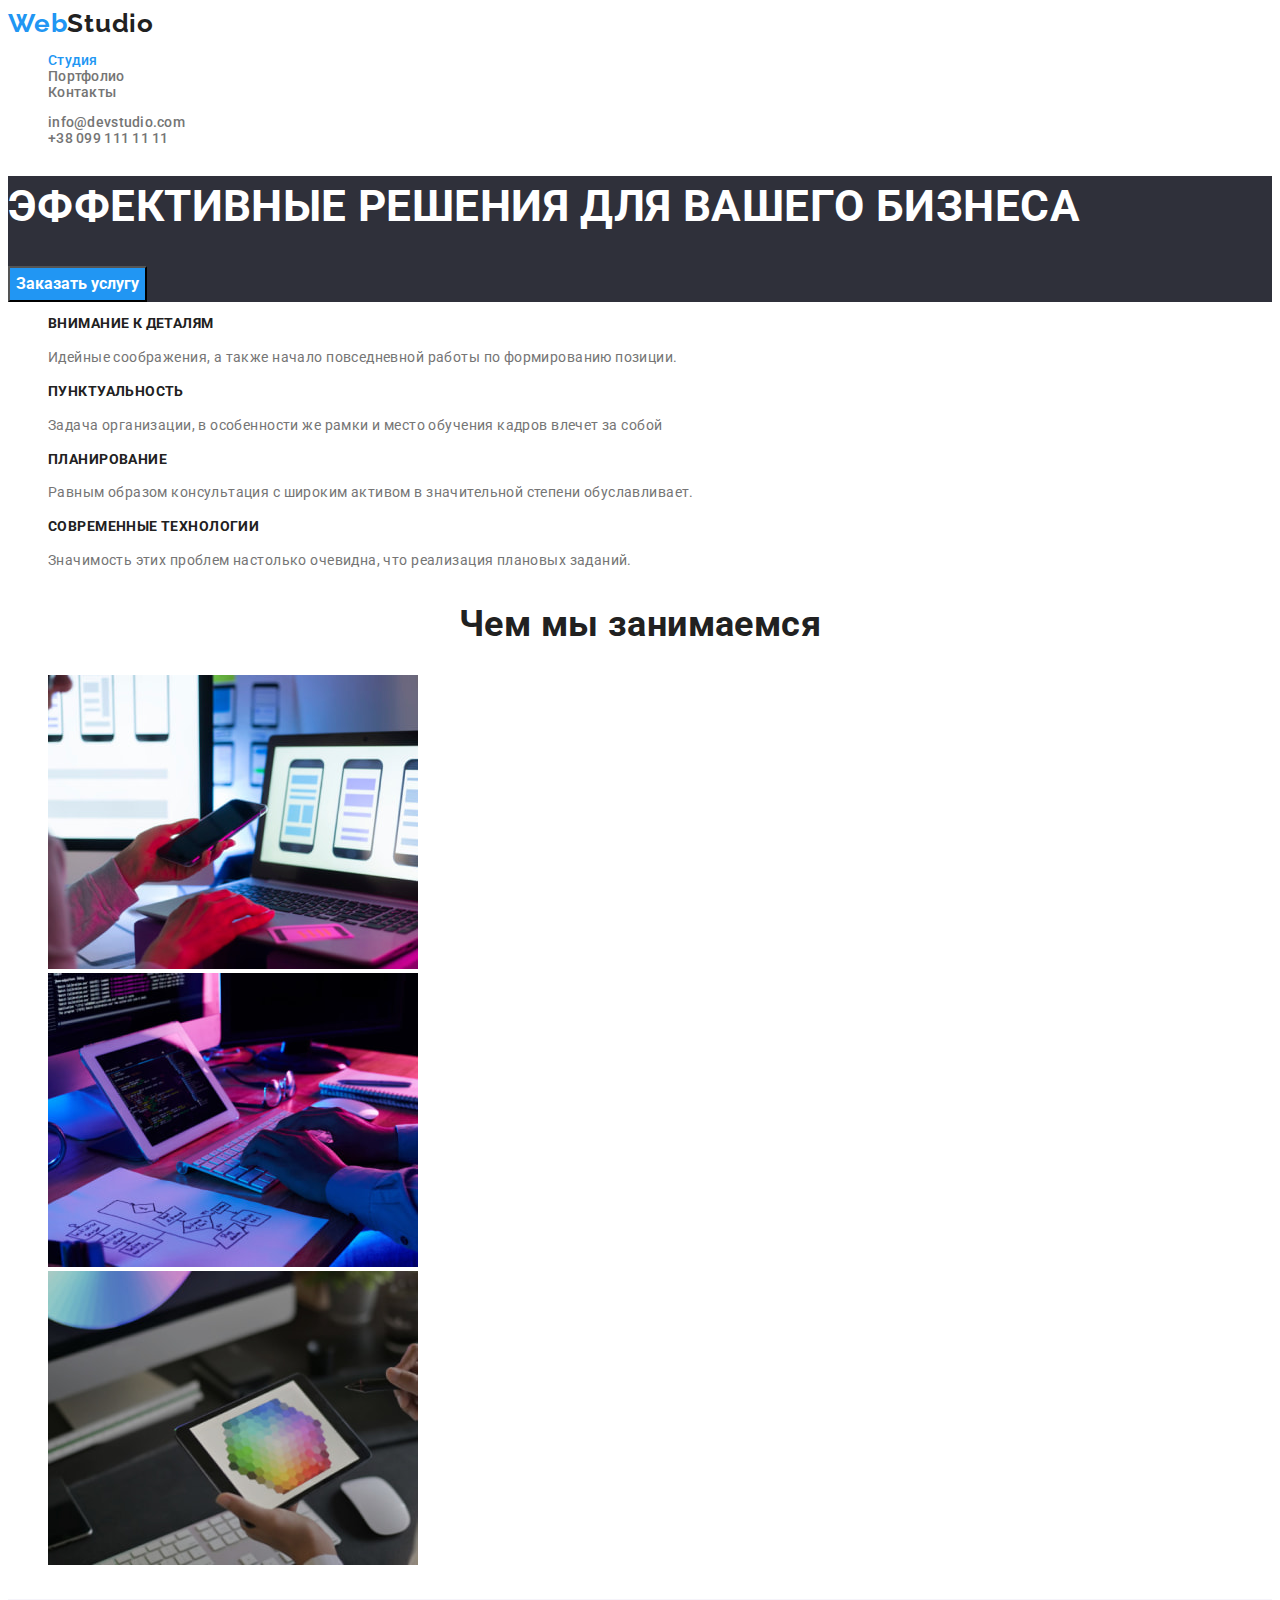
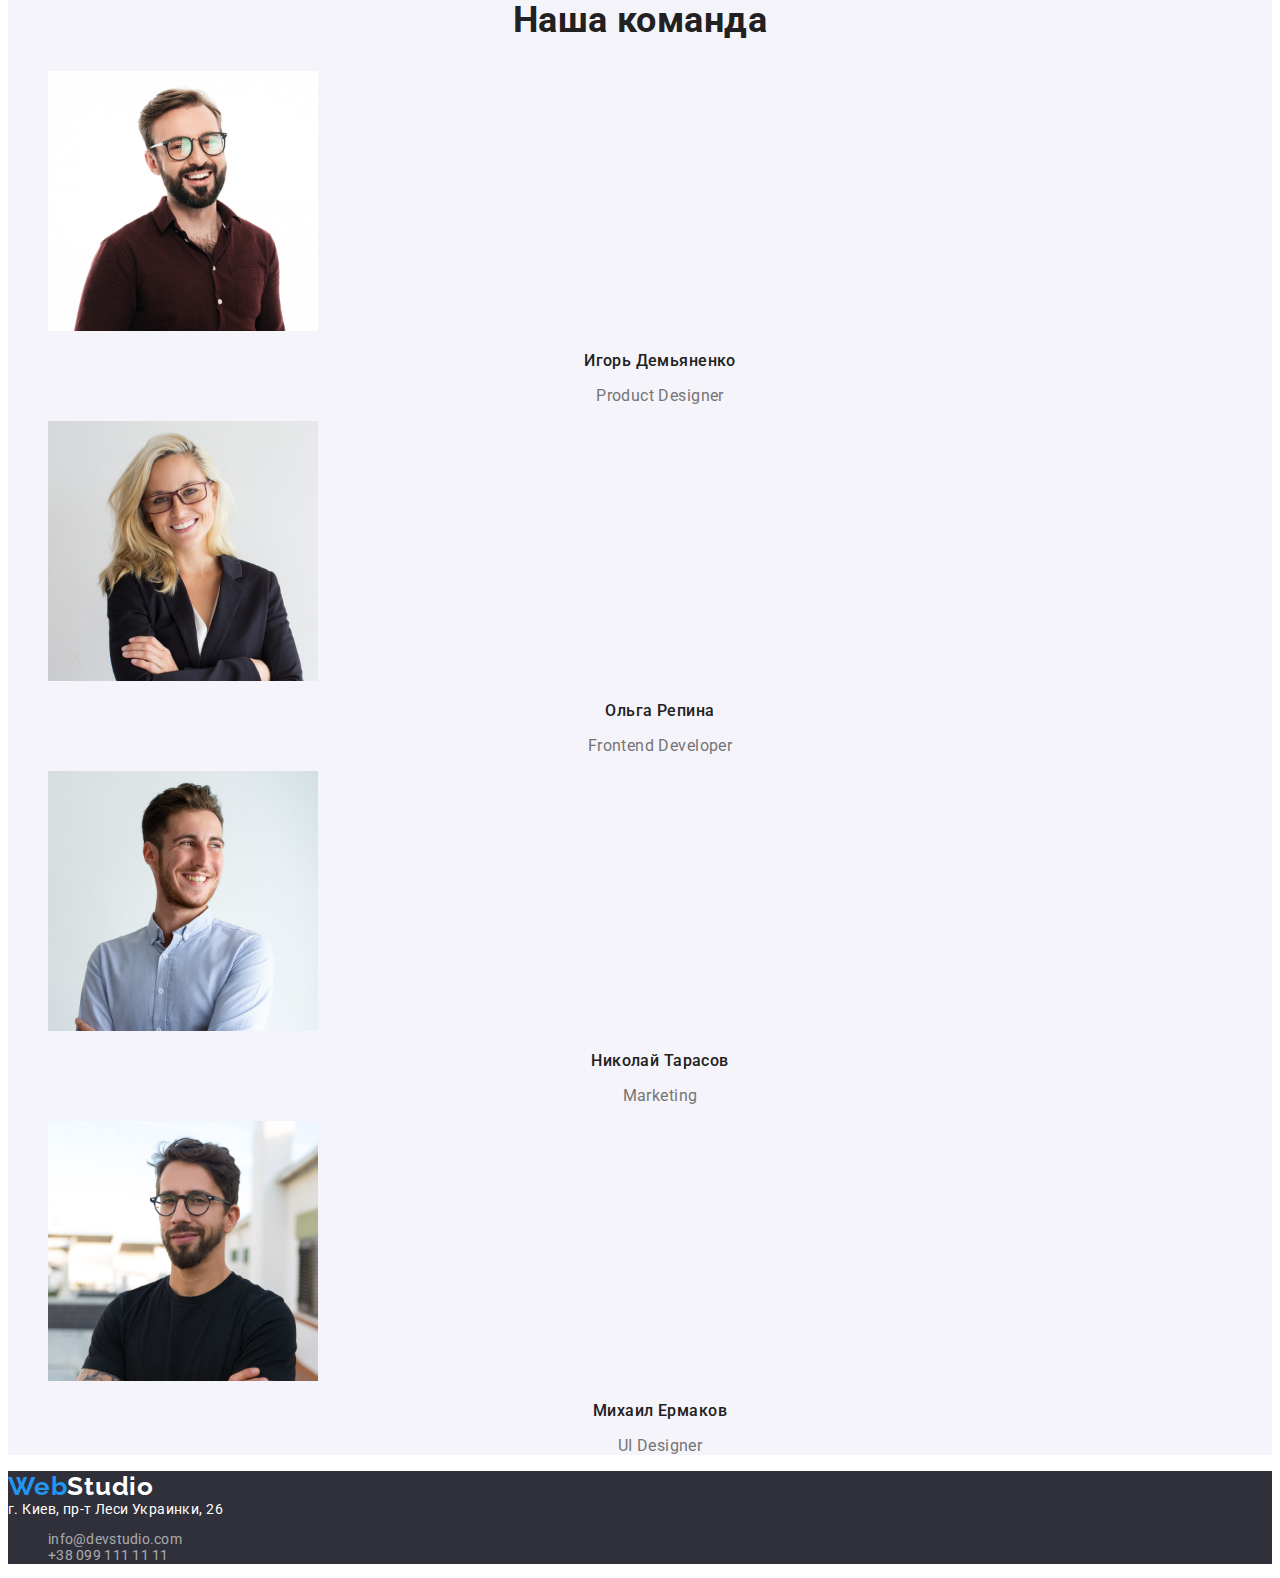
<file: index.html>
<!DOCTYPE html>
<html lang="ru">
  <head>
    <meta charset="UTF-8" />
    <meta http-equiv="X-UA-Compatible" content="IE=edge" />
    <meta name="viewport" content="width=device-width, initial-scale=1.0" />
    <title>Web WebStudio</title>
    <link rel="preconnect" href="https://fonts.googleapis.com" />
    <link rel="preconnect" href="https://fonts.gstatic.com" crossorigin />
    <link
      href="https://fonts.googleapis.com/css2?family=Roboto:wght@400;500;700;900&display=swap&family=Raleway:wght@700&display=swap"
      rel="stylesheet"
    />
    <link rel="stylesheet" href="./css/styles.css" />
  </head>
  <header>
    <a class="logo-link" href="" lang="en">Web<span class="logo-accent">Studio</span></a>
    <nav>
      <ul class="list">
        <li><a href="./index.html" target="_self" class="list-link current">Студия</a></li>
        <li><a href="./portfolio.html" target="_self" class="list-link header">Портфолио</a></li>
        <li><a href="/*Активная_ссылка*/" target="_blank" class="list-link header">Контакты</a></li>
      </ul>
    </nav>
    <ul class="list">
      <li>
        <a href="mailto:infi@example.com" class="list-link header">info@devstudio.com</a>
      </li>
      <li><a href="tel:+380991111111" class="list-link header">+38 099 111 11 11</a></li>
    </ul>
  </header>
  <main class="main-bgr">
    <!--герой - Основные разделы-->
    <section class="section-hero">
      <!--Шапка-->
      <h1 class="hero-title">Эффективные решения для вашего бизнеса</h1>
      <button type="button" class="button hero">Заказать услугу</button>
    </section>
    <section class="features">
      <!--Особенности-->
      <ul class="list">
        <li>
          <h3 class="features-title">Внимание к деталям</h3>
          <p class="features-text">
            Идейные соображения, а также начало повседневной работы по формированию позиции.
          </p>
        </li>
        <li>
          <h3 class="features-title">Пунктуальность</h3>
          <p class="features-text">
            Задача организации, в особенности же рамки и место обучения кадров влечет за собой
          </p>
        </li>
        <li>
          <h3 class="features-title">Планирование</h3>
          <p class="features-text">
            Равным образом консультация с широким активом в значительной степени обуславливает.
          </p>
        </li>
        <li>
          <h3 class="features-title">Современные технологии</h3>
          <p class="features-text">
            Значимость этих проблем настолько очевидна, что реализация плановых заданий.
          </p>
        </li>
      </ul>
    </section>
    <section class="we">
      <!--Чем мы занимаемся-->
      <h2 class="we-title">Чем мы занимаемся</h2>
      <ul class="list">
        <li>
          <img
            src="./images/img1.jpg"
            alt="изображение планшета у пользователя"
            width="370"
            height="294"
          />
        </li>
        <li>
          <img
            src="./images/img2.jpg"
            alt="изображение гаджетов в руках пользователя"
            width="370"
            height="294"
          />
        </li>
        <li>
          <img
            src="./images/img3.jpg"
            alt="изображение палитры цветов на планшете в руках пользователя"
            width="370"
            height="294"
          />
        </li>
      </ul>
    </section>
    <section class="team">
      <!--Наша команда-->
      <h2 class="we-title">Наша команда</h2>
      <ul class="list">
        <li>
          <img src="./images/1.jpg" alt="фото Игоря Демьяненко" width="270" height="260" />
          <h3 class="team-title">Игорь Демьяненко</h3>
          <p lang="en" class="team-text">Product Designer</p>
        </li>
        <li>
          <img src="./images/2.jpg" alt="фото Ольги Репиной" width="270" height="260" />
          <h3 class="team-title">Ольга Репина</h3>
          <p lang="en" class="team-text">Frontend Developer</p>
        </li>
        <li>
          <img src="./images/3.jpg" alt="фото Николая Тарасова" width="270" height="260" />
          <h3 class="team-title">Николай Тарасов</h3>
          <p lang="en" class="team-text">Marketing</p>
        </li>
        <li>
          <img src="./images/4.jpg" alt="фото Михаила Ермакова" width="270" height="260" />
          <h3 class="team-title">Михаил Ермаков</h3>
          <p lang="en" class="team-text">UI Designer</p>
        </li>
      </ul>
    </section>
  </main>
  <footer class="footer-bgr">
    <!--Подвал-->
    <a class="logo-link" href="" lang="en">Web<span class="logo-accent-1">Studio</span></a>
    <address class="footer-address">
      г. Киев, пр-т Леси Украинки, 26
      <ul class="list">
        <li>
          <a href="mailto:infi@example.com" class="footer-link list-link">info@devstudio.com</a>
        </li>
        <li><a href="tel:+380991111111" class="footer-link list-link">+38 099 111 11 11</a></li>
      </ul>
    </address>
  </footer>
</html>
</file>
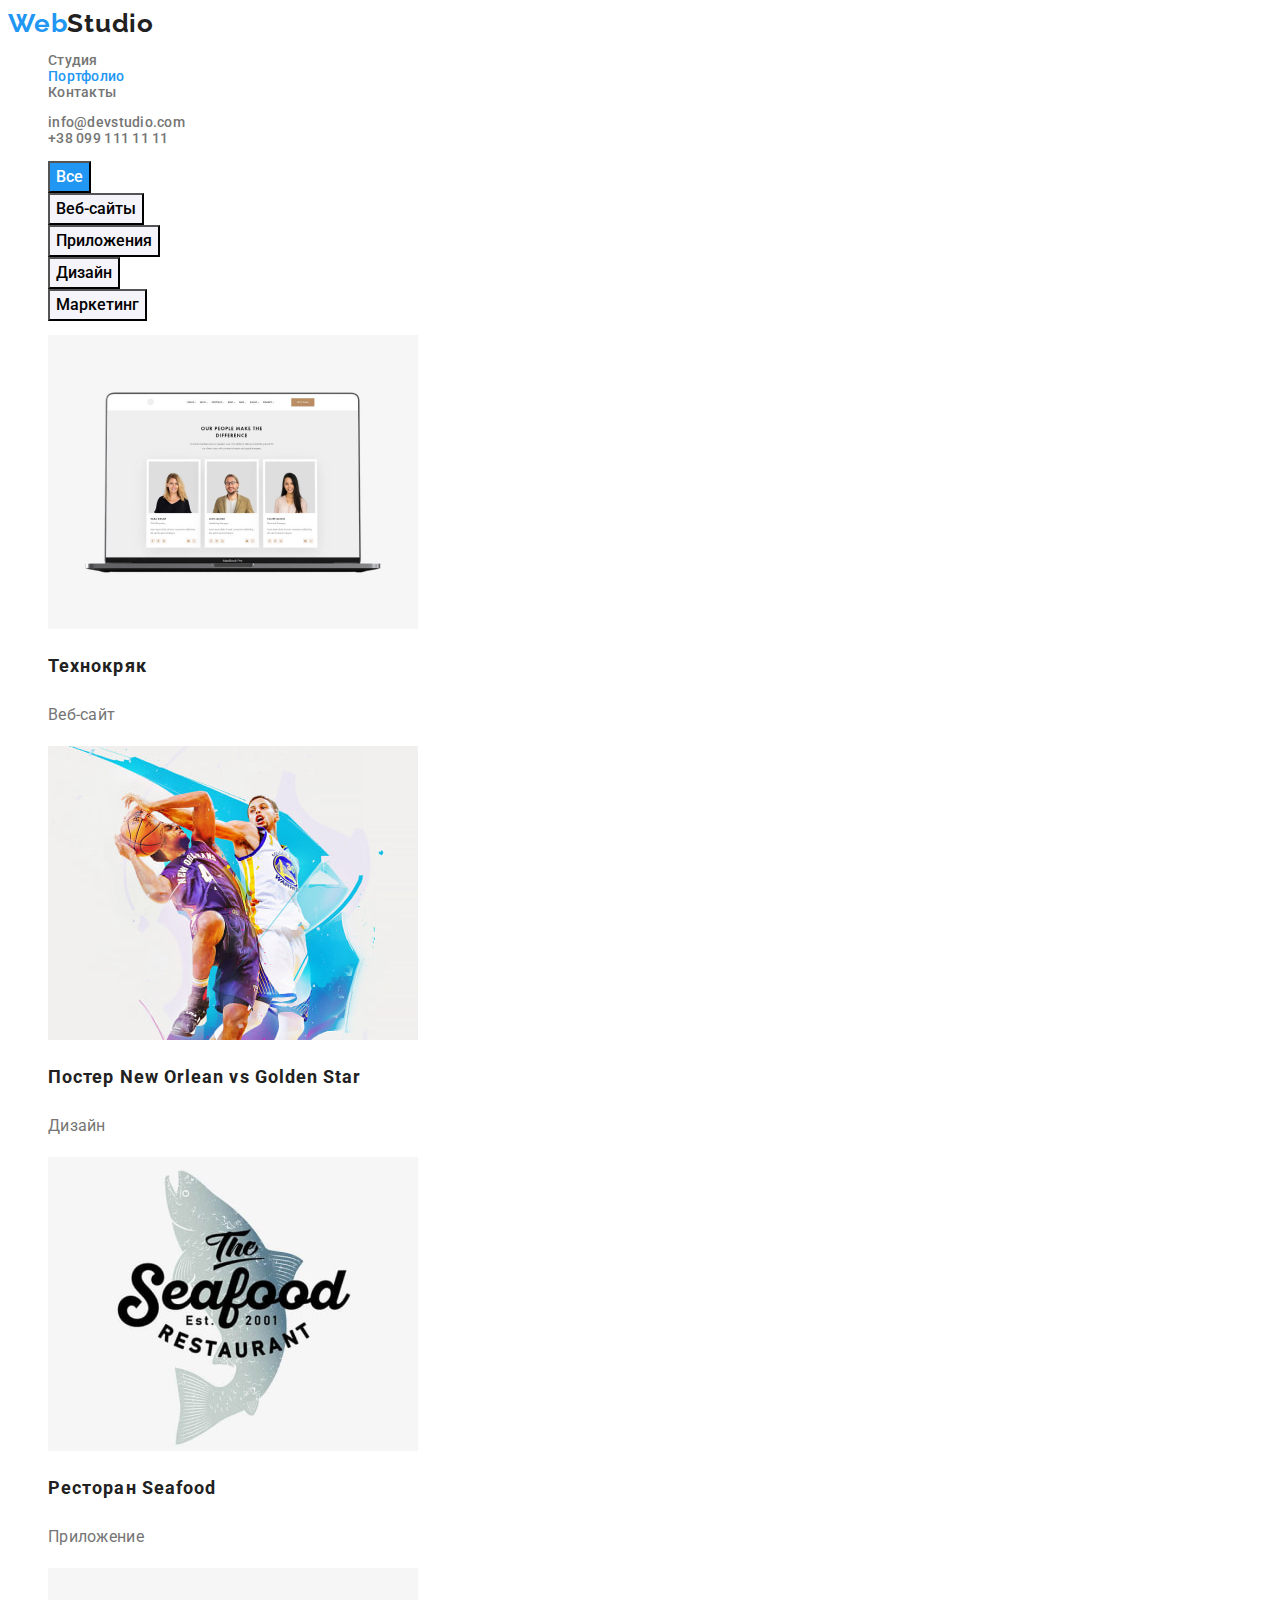
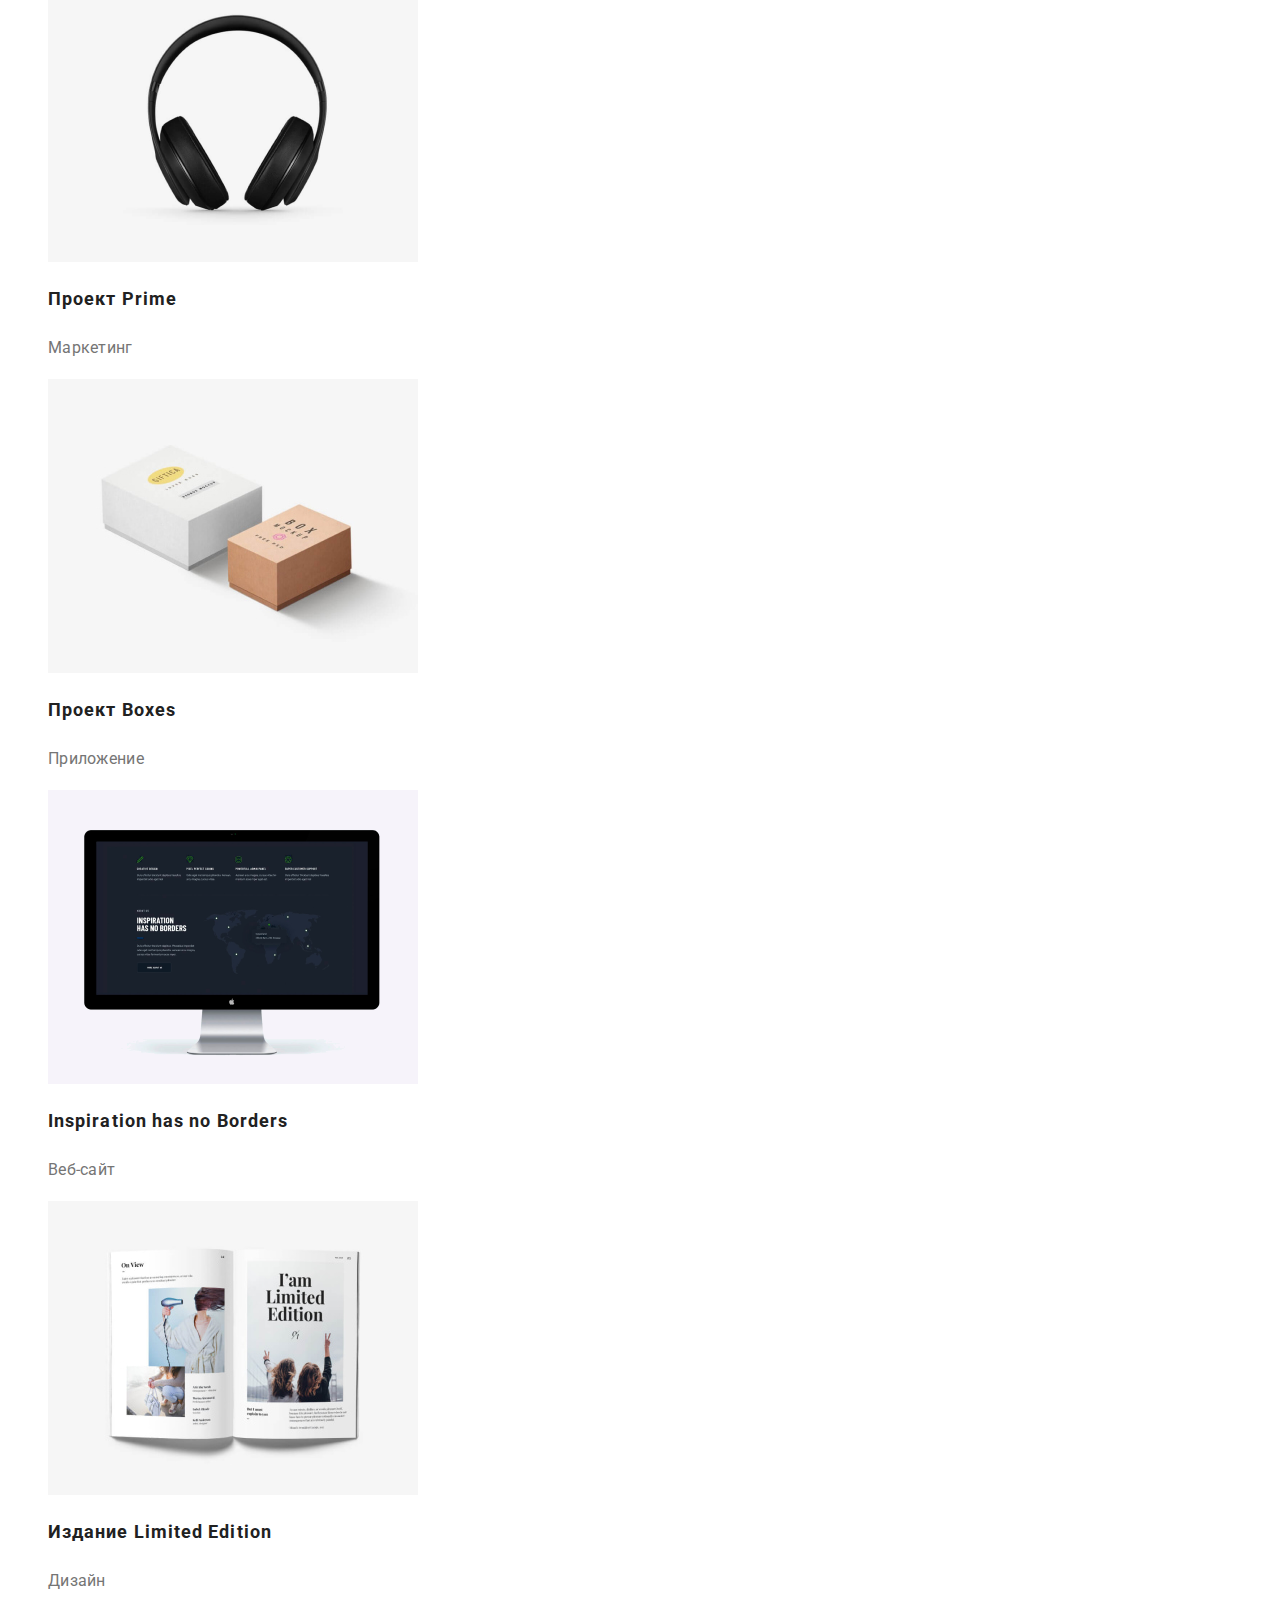
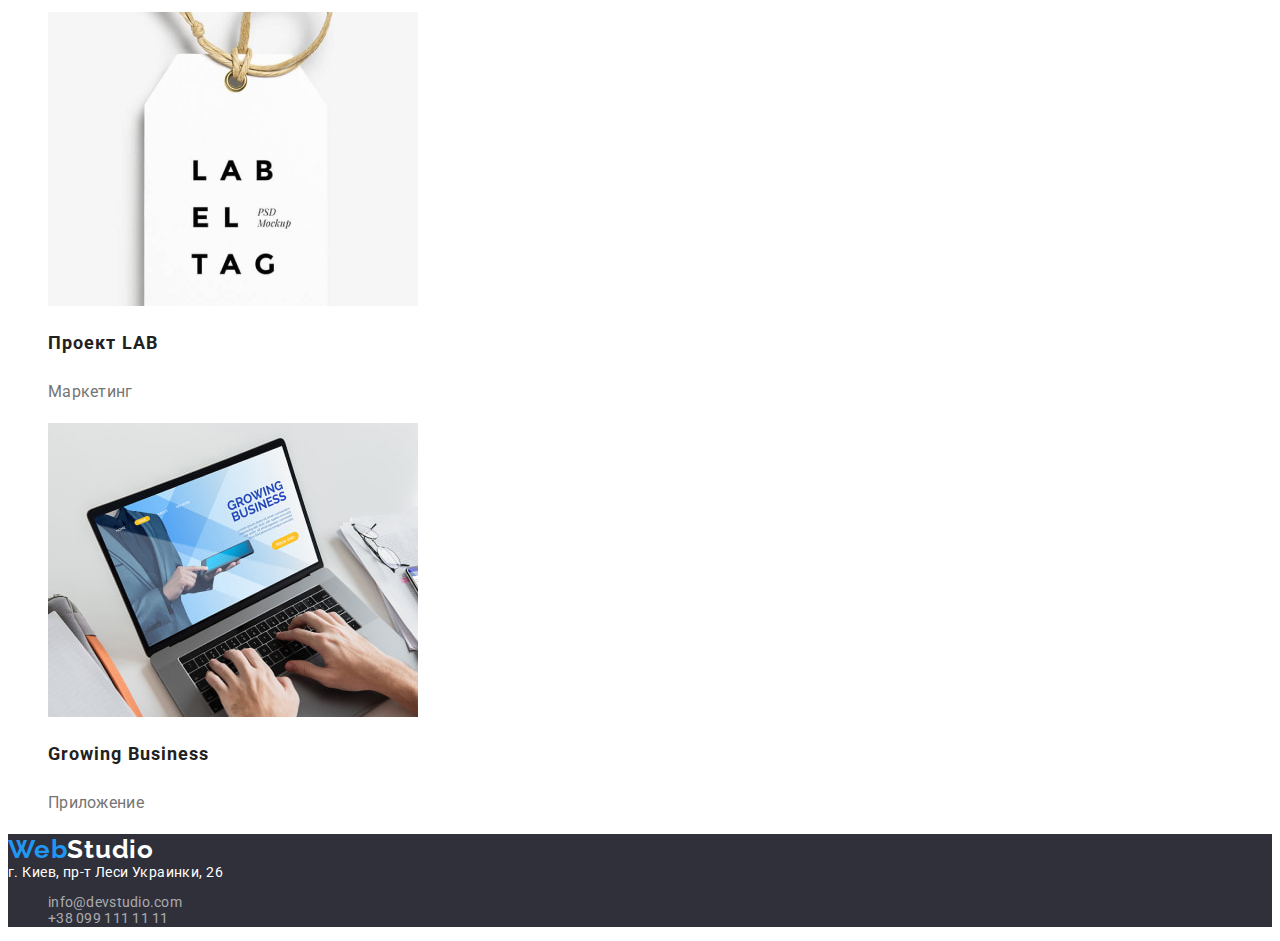
<file: portfolio.html>
<!DOCTYPE html>
<html lang="ru">
  <head>
    <meta charset="UTF-8" />
    <meta http-equiv="X-UA-Compatible" content="IE=edge" />
    <meta name="viewport" content="width=device-width, initial-scale=1.0" />
    <title>Portfolio</title>
    <link rel="preconnect" href="https://fonts.googleapis.com" />
    <link rel="preconnect" href="https://fonts.gstatic.com" crossorigin />
    <link
      href="https://fonts.googleapis.com/css2?family=Roboto:wght@400;500;700;900&display=swap&family=Raleway:wght@700&display=swap"
      rel="stylesheet"
    />
    <link rel="stylesheet" href="./css/styles.css" />
  </head>
  <!-- Шапка -->
  <header>
    <a class="logo-link" href="" lang="en">Web<span class="logo-accent">Studio</span></a>
    <nav>
      <ul class="list">
        <li><a href="./index.html" target="_self" class="list-link header">Студия</a></li>
        <li>
          <a href="./portfolio.html" target="_self" class="list-link current">Портфолио</a>
        </li>
        <li><a href="/*Активная_ссылка*/" target="_blank" class="list-link header">Контакты</a></li>
      </ul>
    </nav>
    <ul class="list">
      <li><a href="mailto:infi@example.com" class="list-link header">info@devstudio.com</a></li>
      <li><a href="tel:+380991111111" class="list-link header">+38 099 111 11 11</a></li>
    </ul>
  </header>
  <main class="main-bgr">
    <section class="work">
      <!--Герой-->
      <ul class="list">
        <li><button type="button" class="button primary">Все</button></li>
        <li><button type="button" class="button secondary">Веб-сайты</button></li>
        <li><button type="button" class="button secondary">Приложения</button></li>
        <li><button type="button" class="button secondary">Дизайн</button></li>
        <li><button type="button" class="button secondary">Маркетинг</button></li>
      </ul>
      <ul class="list">
        <li>
          <a class="list-link" href="link">
            <img src="./images/people.jpg" alt="фото команды" width="370" height="294" />
            <h2 class="work-title">Технокряк</h2>
            <p class="work-text">Веб-сайт</p>
          </a>
        </li>
        <li>
          <a class="list-link" href="link">
            <img src="./images/sport.jpg" alt="" width="370" height="294" />
            <h2 class="work-title">Постер New Orlean vs Golden Star</h2>
            <p class="work-text">Дизайн</p>
          </a>
        </li>
        <li>
          <a class="list-link" href="link">
            <img
              src="./images/logorestorant.jpg"
              alt="фото логотипа ресторана Seafood"
              width="370"
              height="294"
            />
            <h2 class="work-title">Ресторан Seafood</h2>
            <p class="work-text">Приложение</p>
          </a>
        </li>
        <li>
          <a class="list-link" href="link">
            <img src="./images/headphones.png" alt="фото наушников" width="370" height="294" />
            <h2 class="work-title">Проект Prime</h2>
            <p class="work-text">Маркетинг</p>
          </a>
        </li>
        <li>
          <a class="list-link" href="link">
            <img src="./images/box.jpg" alt="фото коробок" width="370" height="294" />
            <h2 class="work-title">Проект Boxes</h2>
            <p class="work-text">Приложение</p>
          </a>
        </li>
        <li>
          <a class="list-link" href="link">
            <img src="./images/monitor.png" alt="фото монитора" width="370" height="294" />
            <h2 class="work-title">Inspiration has no Borders</h2>
            <p class="work-text">Веб-сайт</p>
          </a>
        </li>
        <li>
          <a class="list-link" href="link">
            <img src="./images/book.jpg" alt="фото развернутой книги" width="370" height="294" />
            <h2 class="work-title">Издание Limited Edition</h2>
            <p class="work-text">Дизайн</p>
          </a>
        </li>
        <li>
          <a class="list-link" href="link">
            <img src="./images/labletag.jpg" alt="фото бирки" width="370" height="294" />
            <h2 class="work-title">Проект LAB</h2>
            <p class="work-text">Маркетинг</p>
          </a>
        </li>
        <li>
          <a class="list-link" href="link">
            <img src="./images/notebook.jpg" alt="фото ноутбука" width="370" height="294" />
            <h2 class="work-title">Growing Business</h2>
            <p class="work-text">Приложение</p>
          </a>
        </li>
      </ul>
    </section>
  </main>
  <footer class="footer-bgr">
    <!--Подвал-->
    <a class="logo-link" href="" lang="en">Web<span class="logo-accent-1">Studio</span></a>
    <address class="footer-address">
      г. Киев, пр-т Леси Украинки, 26
      <ul class="list">
        <li>
          <a href="mailto:infi@example.com" class="footer-link list-link">info@devstudio.com</a>
        </li>
        <li><a href="tel:+380991111111" class="footer-link list-link">+38 099 111 11 11</a></li>
      </ul>
    </address>
  </footer>
</html>
</file>
<file: css/styles.css>
:root {
  --primery-text-color: #212121;
  --primery-bgr-color: #e5e5e5;
  --header-bgr-color: #ececec;
  --hero-footer-bgr-color: #2f303a;
  --accent-bgr-btn-color: #2196f3;
  --white-color: #ffffff;
  --footer-text-color: rgba(255, 255, 255, 0.6);
  --bgr-button-secondary: #f5f4fa;
  --main-text: #757575;
  --hover-focus-btn: #188ce8;
}
/* общий стиль для двух страниц */
body {
  font-family: 'Roboto', sans-serif;
  color: var(--primery-text-color);
  font-size: 14px;
  font-weight: 400;
  line-height: 1.14;
  letter-spacing: 0.03em;
}
.list {
  list-style: none;
}
.list-link {
  text-decoration: none;
  color: var(--primery-text-color);
  letter-spacing: 0.02em;
}
.list-link:hover,
.list-link:focus,
.list-link:active {
  color: var(--accent-bgr-btn-color);
}
.list-link.current {
  color: var(--accent-bgr-btn-color);
  text-transform: none;
  font-weight: 500;
}
.list-link.header {
  color: var(--main-text);
  font-weight: 500;
}
.list-link.header:hover,
.list-link.header:focus,
.list-link.header:active {
  color: var(--accent-bgr-btn-color);
}
/* стиль для логотипов */
.logo-link {
  font-family: 'Raleway', sans-serif;
  font-style: normal;
  font-weight: 700;
  font-size: 26px;
  line-height: 1.19;
  letter-spacing: 0.03em;
  color: #2196f3;
  text-decoration: none;
}
.logo-accent {
  color: var(--primery-text-color);
}
.logo-accent-1 {
  color: var(--white-color);
}
/* кнопки */
.button {
  font-size: 16px;
  cursor: pointer;
  font-family: inherit;
  line-height: 1.63;
  background-color: var(--bgr-button-secondary);
}
.button:hover,
.button:focus {
  background-color: var(--hover-focus-btn);
  color: var(--white-color);
}
.button:active {
  background-color: var(--accent-bgr-btn-color);
}
.button.hero {
  line-height: 1.88;
  background-color: var(--accent-bgr-btn-color);
  color: var(--white-color);
  font-weight: 700;
}
.button.hero:hover,
.button.hero:focus {
  background-color: var(--hover-focus-btn);
}
.button.primary {
  background-color: var(--accent-bgr-btn-color);
  color: var(--white-color);
  font-weight: 500;
}
.button.secondary {
  font-weight: 500;
}
/* стили для подвалов обоих страниц */
.footer-link {
  color: var(--footer-text-color);
}
.footer-link:hover,
.footer-link:focus {
  color: var(--white-color);
}
.footer-address {
  color: var(--white-color);
  font-style: normal;
}
.footer-bgr {
  background-color: var(--hero-footer-bgr-color);
}
/* СТИЛИ ДЛЯ СТРАНИЦЫ СТУДИЯ */
/* герой */
.section-hero {
  background-color: var(--hero-footer-bgr-color);
}
.hero-title {
  font-size: 44px;
  color: #ffffff;
  line-height: 60px;
  text-transform: uppercase;
}
/* features */
.features-title {
  text-transform: uppercase;
  font-weight: 700;
  font-size: 14px;
}
.features-text {
  color: var(--main-text);
  line-height: 1.71;
}
.we-title {
  font-weight: 700;
  font-size: 36px;
  line-height: 1.17;
  text-align: center;
}
.team {
  background-color: var(--bgr-button-secondary);
}
.team-title {
  font-weight: 500;
  font-size: 16px;
  line-height: 1.19;
  text-align: center;
}
.team-text {
  font-weight: 400;
  font-size: 16px;
  line-height: 1.19;
  text-align: center;
  color: var(--main-text);
}
/* СТИЛИ ДЛЯ СТРАНИЦЫ ПОРТФОЛИО */
.work-title {
  font-weight: 700;
  font-size: 18px;
  line-height: 2;
  letter-spacing: 0.06em;
  color: var(--primery-text-color);
}
.work-text {
  font-size: 16px;
  line-height: 1.88;
  color: var(--main-text);
}
</file>
